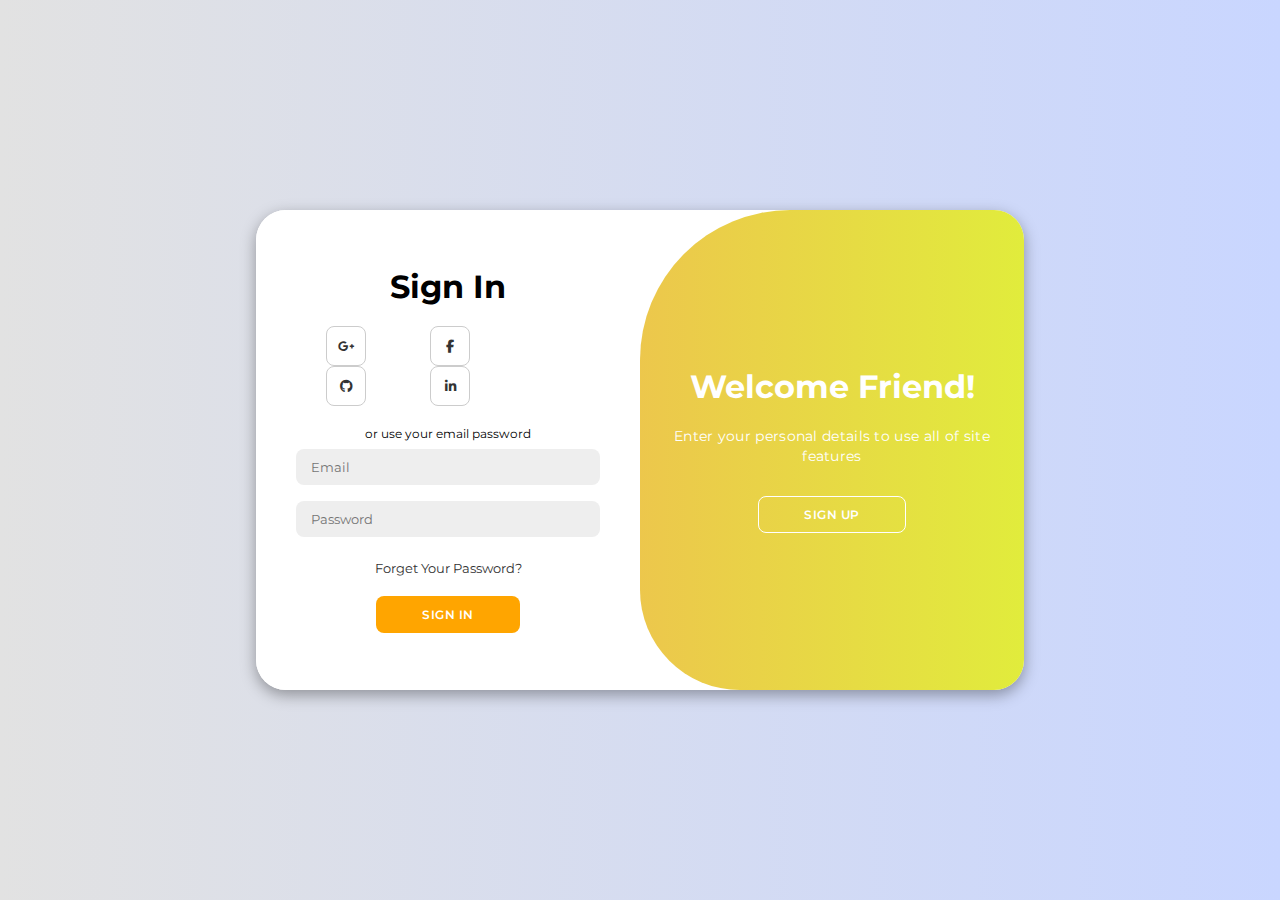
<file: Basic Login Authentication system Task 4/index.html>
<!DOCTYPE html>
<html lang="en">
<head>
    <meta charset="UTF-8">
    <meta name="viewport" content="width=device-width, initial-scale=1.0">
    <link rel="stylesheet" href="https://cdnjs.cloudflare.com/ajax/libs/font-awesome/6.4.2/css/all.min.css">
    <link rel="stylesheet" href="styles.css">
    <title>Login Page</title>
</head>

<body>
    <div class="container" id="container">
        <div class="form-container sign-up">
            <form>
                <h1>Create Account</h1>
                <div class="social-icons">
                    <a href="#" class="icon"><i class="fa-brands fa-google-plus-g"></i></a>
                    <a href="#" class="icon"><i class="fa-brands fa-facebook-f"></i></a>
                    <a href="#" class="icon"><i class="fa-brands fa-github"></i></a>
                    <a href="#" class="icon"><i class="fa-brands fa-linkedin-in"></i></a>
                </div>
                <span>or use your email for registeration</span>
                <input type="text" placeholder="Name">
                <input type="email" placeholder="Email">
                <input type="password" placeholder="Password">
                <button>Sign Up</button>
             </form>

        </div>
        <div class="form-container sign-in">
            <form>
                <h1>Sign In</h1>
                <div class="social-icons">
                    <a href="#" class="icon"><i class="fa-brands fa-google-plus-g"></i></a>
                    <a href="#" class="icon"><i class="fa-brands fa-facebook-f"></i></a>
                    <a href="#" class="icon"><i class="fa-brands fa-github"></i></a>
                    <a href="#" class="icon"><i class="fa-brands fa-linkedin-in"></i></a>
                </div>
                <span>or use your email password</span>
                <input type="email" placeholder="Email">
                <input type="password" placeholder="Password">
                <a href="#">Forget Your Password?</a>
                <button>Sign In</button>
            </form>

        </div>
        <div class="toggle-container">
            <div class="toggle">
                <div class="toggle-panel toggle-left">
                    <h1>Welcome Back!</h1>
                    <p>Enter your personal details to use all of site features</p>
                    <button class="hidden" id="login">Sign In</button>
                </div>
                <div class="toggle-panel toggle-right">
                    <h1>Welcome Friend!</h1>
                    <p>Enter your personal details to use all of site features</p>
                    <button class="hidden" id="register">Sign Up</button>
                </div>
            </div>
        </div>   
     </div>
    <script src="script.js"></script>
</body>
</html>
</file>
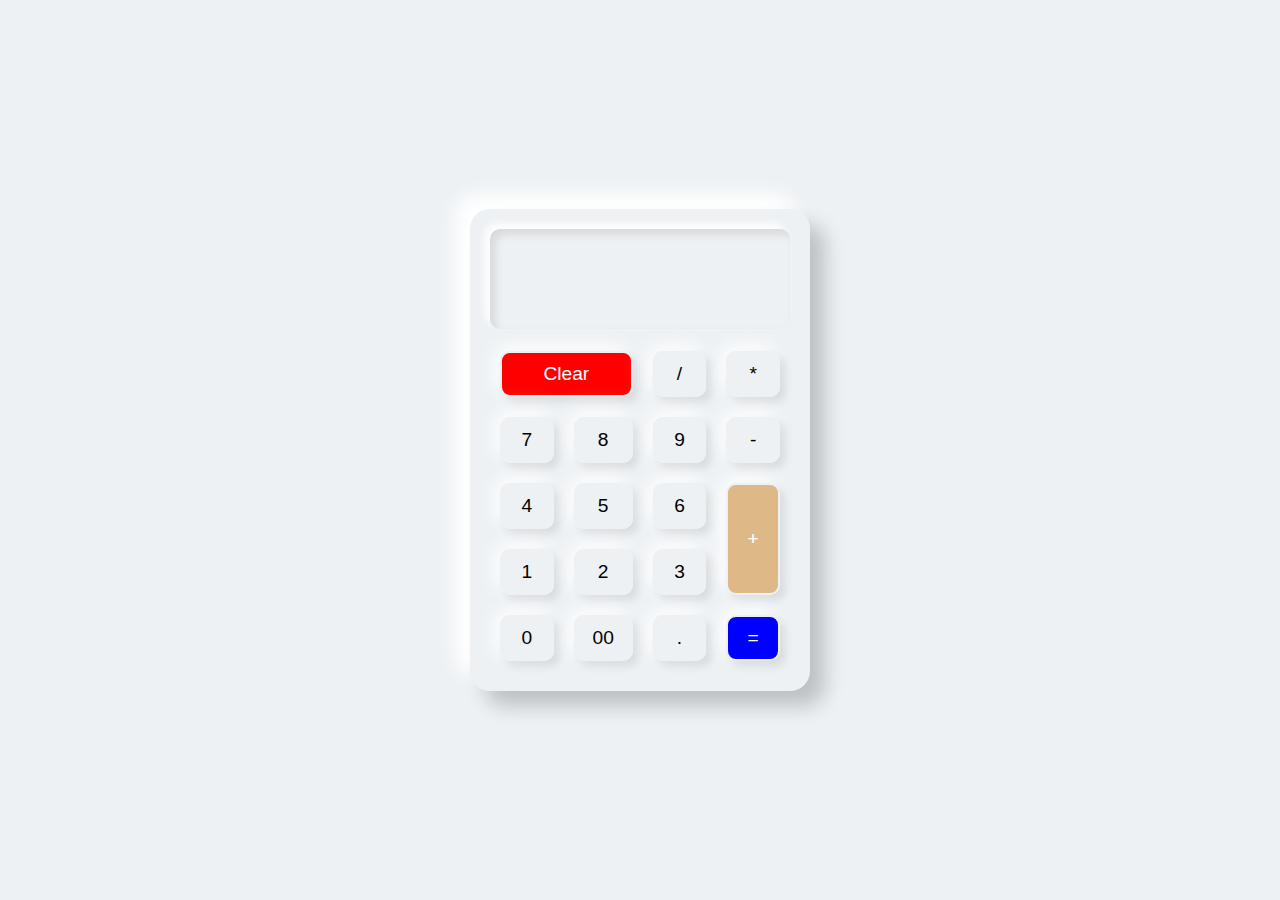
<file: calculator/index.html>
<!DOCTYPE html>
<html lang="en">
<head>
    <meta charset="UTF-8">
    <meta name="viewport" content="width=device-width, initial-scale=1.0">
    <title>Calculator</title>
    <link rel="stylesheet" href="styles.css">

</head>
<body>
    <div class="calculator">
        <div class="buttons">
            <h2 id="value"></h2>
            <span id="clear">Clear</span>
            <span>/</span>
            <span>*</span>
            <span>7</span>
            <span>8</span>
            <span>9</span> 
            <span>-</span>
            <span>4</span>
            <span>5</span>
            <span>6</span>
            <span id="plus">+</span>
            <span>1</span>
            <span>2</span>
            <span>3</span>
            <span>0</span>
            <span>00</span>
            <span>.</span>
            <span id="equal">=</span>
        </div>
    </div>
    <script src="script1.js"></script>
</body>
</html>
</file>
<file: Basic Login Authentication system Task 4/styles.css>
@import url('https://fonts.googleapis.com/css2?family=Montserrat:wght@300;400;500;600;700&display=swap');

*{
    margin: 0;
    padding: 0;
    box-sizing: border-box;
    font-family: 'Montserrat', sans-serif;
}
body{
    background-color: #c9d6ff;
    background: linear-gradient(to right, #e2e2e2,#c9d6ff);
    display: flex;
    align-items: center;
    justify-content: center;
    flex-direction: column;
    height: 100vh;

}

.container{
    background-color: #fff;
    border-radius: 30px;
    box-shadow: 0 5px 15px rgba(0, 0,0, 0.35);
    position: relative;
    overflow: hidden;
    width: 768px;
    max-width: 100%;
    min-height: 480px;

}
.container p{
    font-size: 14px;
    line-height: 20px;
    letter-spacing: 0.3px;
    margin: 20px 0;


}
.container span{
    font-size: 12px;

}
.container a{
    color: #333;
    font-size: 13px;
    text-decoration: none;
    margin: 15px 0 10px;

}
.container button{
    background-color: orange;
    color: #fff;
    font-size: 12px;
    padding: 10px 45px;
    border: 1px solid transparent;
    border-radius: 8px;
    font-weight: 600;
    letter-spacing: 0.5px;
    text-transform: uppercase;
    margin-top: 10px;
    cursor: pointer;

}
.container button.hidden{
background-color: transparent;
border-color: #fff;
}
.container form{
    background-color: #fff;
    display: flex;
    align-items: center;
    justify-content: center;
    flex-direction: column;
    padding: 0 40px;
    height: 100%;

}
.container input{
    background-color: #eee;
    border: none;
    margin: 8px 0;
    padding: 10px 15px;
    font-size: 13px;
    border-radius: 8px;
    width: 100%;
    outline: none;

}
.form-container{
    position: absolute;
    top: 0;
    height: 100%;
    transition: all 0.6s ease-in-out;
}
.sign-in{
    left: 0;
    width: 50%;
    z-index: 2;

}
.container.active .sign-in{
    transform: translateX(100%);

}
.sign-up{
    left: 0;
    width: 50%;
    opacity: 0;
    z-index: 1;

}
.container.active.sign-up{
    transform: translateX(100%);
    opacity: 1;
    z-index: 5;
    animation: move 0.6s;
}
@keyframes move{
    0% , 49.99%{
        opacity: 0;
        z-index: 1;

    } 
    50%, 100%{
        opacity: 1;
        z-index: 5;
    }
}
.social-icons{
    margin: 20px 0;


}
.social-icons a{
    border: 1px solid #ccc;
    border-radius: 20%;
    display: inline-flex;
    justify-content: center;
    align-items: center;
    margin: 0 30px;
    width: 40px;
    height: 40px;
}
.toggle-container{
    position: absolute;
    top: 0;
    left: 50%;
    width: 50%;
    height: 100%;
    overflow: hidden;
    transition: all 0.6s ease-in-out;
    border-radius: 150px 0 0 100px;
    z-index: 1000;
}
.container.active .toggle-container{
    transform: translateX(-100%);
    border-radius: 0 150px 100px 0;

}
.toggle{
    background-color: orange;
    height: 100%;
    background: linear-gradient(to right,#f8a25c,#e1ec3c);
    color: #fff;
    position: relative;
    left: -100%;
    height: 100%;
    width: 200%;
    transform: translateX(0);
    transition: all 0.6s ease-in-out;
}
.container.active .toggle{
    transform: translateX(50%);
}
.toggle-panel{
    position: absolute;
    width: 50%;
    height: 100%;
    display: flex;
    align-items: center;
    justify-content: center;
    flex-direction: column;
    padding: 0 30px;
    text-align: center;
    top: 0;
    transform: translateX(0);
    transition: all 0.6s ease-in-out;
}
.toggle-left{
    transform: translateX(-200%);
}
.container.active .toggle-left{
    transform: translateX(0);

}
.toggle-right{
    right: 0;
    transform: translateX(0);
}
.container.active .toggle-right{
    transform: translateX( 200%);
}
</file>
<file: calculator/styles.css>
*{
    margin: 0;
    padding: 0;
    box-sizing: border-box;


}
body{
    display: flex;
    align-items: center;
    justify-content: center;
    background: #edf1f4;
    min-height: 100vh;
    font-family: 'Franklin Gothic Medium', 'Arial Narrow', Arial, sans-serif;

}
.calculator{
    position: relative;
    width: 340px;
    padding: 20px;
    border-radius: 20px;
    box-shadow: 15px 15px 20px rgba(0, 0, 0, 0.2),-15px -15px 20px #fff;
}
.calculator .buttons{
    position: relative;
    display: grid;

}
#value{
    position: relative;
    grid-column: span 4;
    user-select: none;
    overflow: hidden;
    width: 100%;
    text-align: end;
    color: #515151;
    height: 100px;
    box-shadow: inset 5px 5px 10px rgba(0, 0, 0, 0.1),-5px -5px 10px #fff;
    border-radius: 10px;
    margin-bottom: 12px;
    padding: 0 20px;
    font-size: 2em;
    font-weight: 500;



}
.calculator .buttons span{
    position: relative;
    padding:10px;
    box-shadow: 5px 5px 10px rgba(0, 0, 0, 0.1), -5px -5px 20px #fff;
    margin: 10px;
    cursor: pointer;
    user-select: none;
    min-width: 40px;
    display: flex;
    align-items: center;
    justify-content: center;
    font-size: 1.2em;
    color: black;
    border: 2px solid #edf1f4;
    border-radius: 10px;

}
.calculator .buttons span:active{
    box-shadow: inset 5px 5px 10px rgba(0, 0, 0, 0.1),inset -5px -5px 10px #fff;
    color: red;

}
#clear{
    grid-column: span 2;
    background-color: red;
    color: #fff;
    border: 2px solid #edf1f4;
}
#plus{
    grid-row: span 2;
    background-color: burlywood;
    color: #fff;
    border: 2px solid #edf1f4;
}
#equal{
    grid-row: span 2;
    background-color: blue;
    color: #fff;
    border: 2px solid #edf1f4;
}
#clear:active,
#plus:active,
#equal:active{
    box-shadow: 5px 5px 10px rgba(0, 0, 0, 0.1),-5px -5px 10px #fff, inset 5px 5px 10px rgba(0, 0, 0, 0.1);
}
</file>
